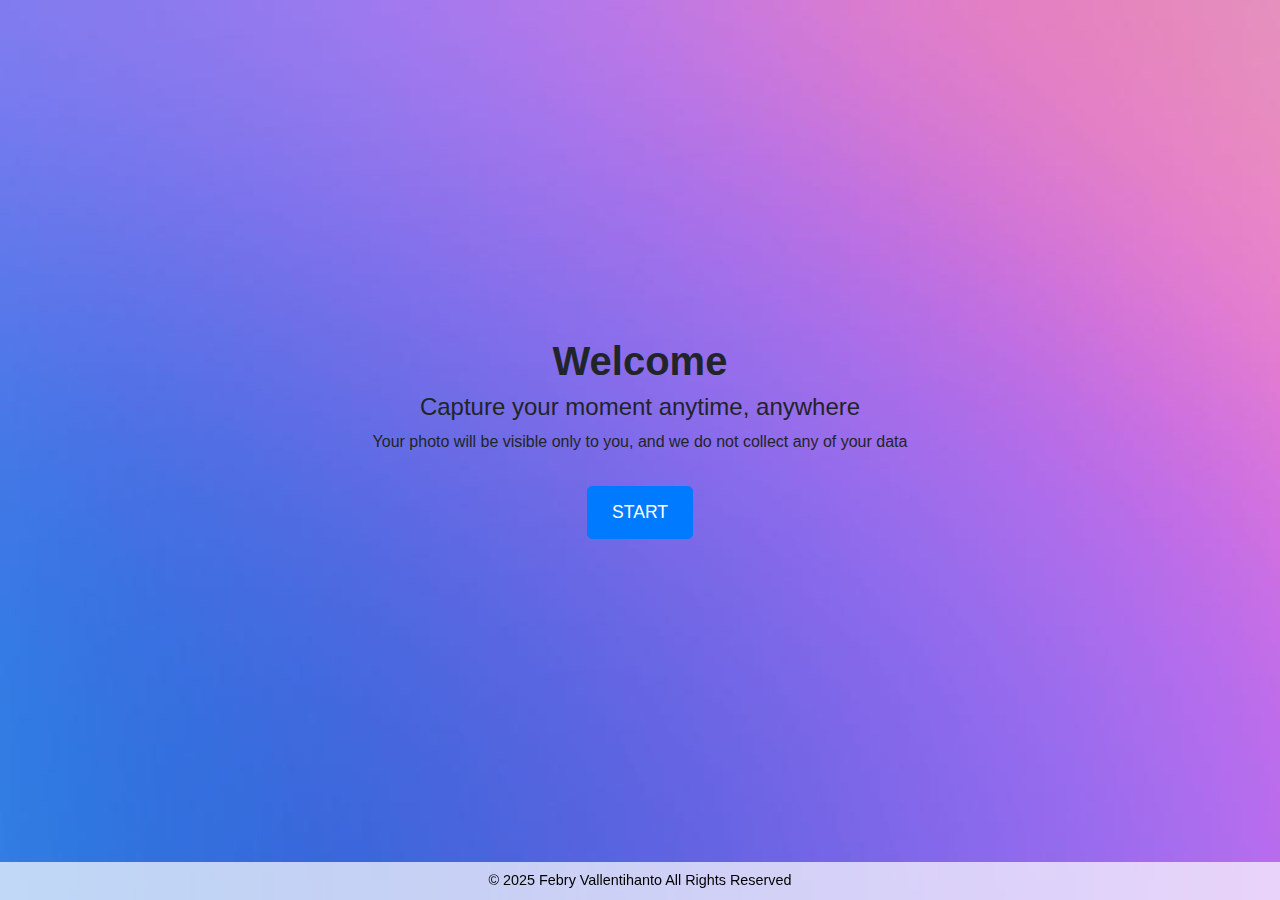
<file: index.html>
<!DOCTYPE html>
<html lang="id">

<head>
    <meta charset="UTF-8">
    <meta name="viewport" content="width=device-width, initial-scale=1.0">
    <title>Photobooth Studio</title>
    <link rel="icon" type="image/png" href="images/icon.png">
    <link rel="stylesheet" href="https://stackpath.bootstrapcdn.com/bootstrap/4.5.2/css/bootstrap.min.css">
    <link rel="stylesheet" href="style.css">
</head>

<body>
    <div class="container text-center my-5">
        <h1 class="mb-2">Welcome</h1>
        <h4 class="mb-2">Capture your moment anytime, anywhere</h4>
        <p class="mb-2">Your photo will be visible only to you, and we do not collect any of your data</p>
        <a href="photobooth.html" class="btn btn-primary btn-custom my-4">START</a>
    </div>
    <div class="watermark-start">© 2025 Febry Vallentihanto All Rights Reserved</div>
    <script src="https://code.jquery.com/jquery-3.5.1.slim.min.js"></script>
    <script src="https://stackpath.bootstrapcdn.com/bootstrap/4.5.2/js/bootstrap.min.js"></script>
</body>

</html>
</file>
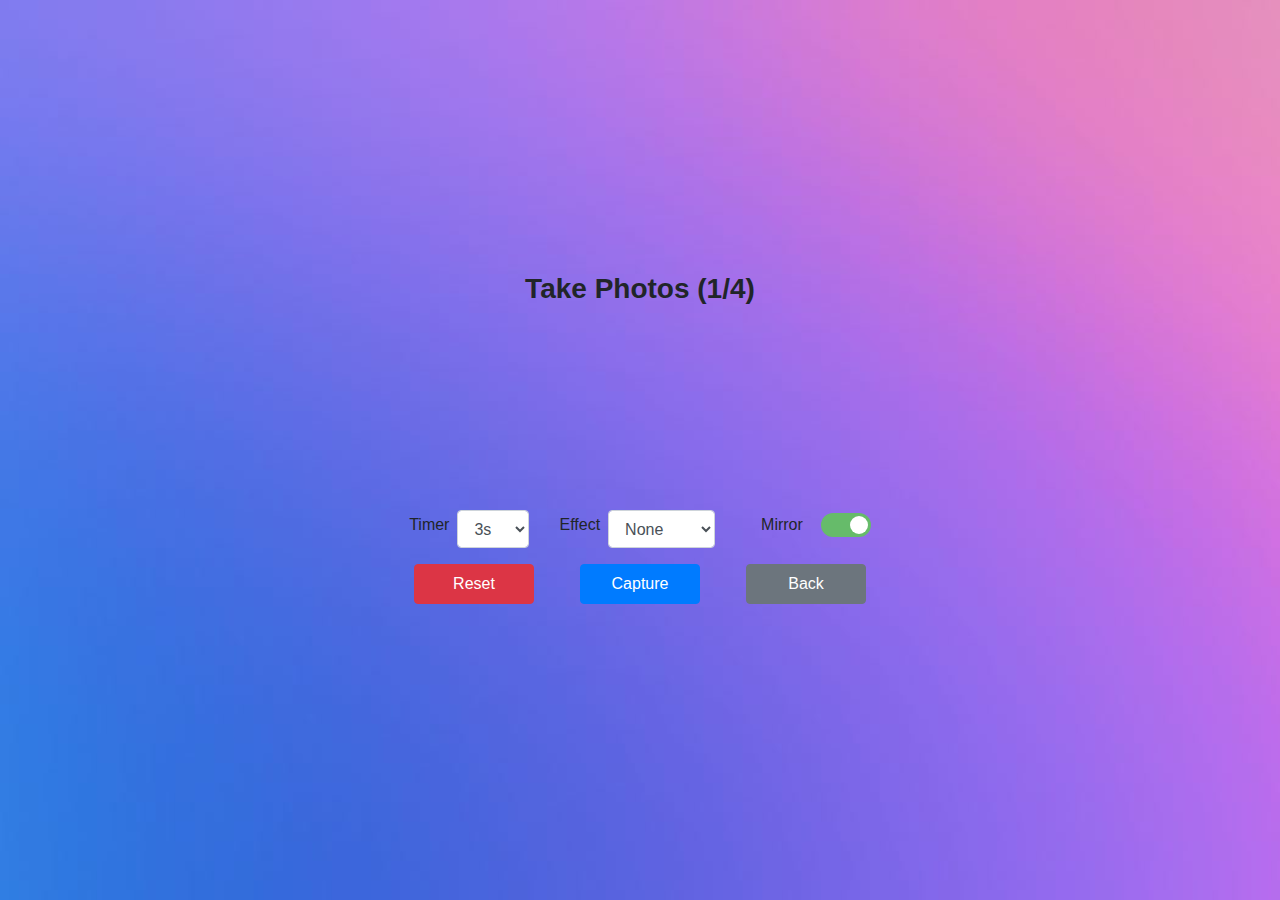
<file: photobooth.html>
<!DOCTYPE html>
<html lang="id">
<head>
    <meta charset="UTF-8" />
    <meta name="viewport" content="width=device-width, initial-scale=1.0" />
    <title>Take Photos</title>
    <link rel="icon" type="image/png" href="images/icon.png">
    <link rel="stylesheet" href="https://stackpath.bootstrapcdn.com/bootstrap/4.5.2/css/bootstrap.min.css" />
    <link rel="stylesheet" href="style.css" />
</head>

<body>
    <div class="container py-4">
        <h3 class="text-center mb-4" id="photoCountText" style="font-weight: bold;">
            Take Photos (1/4)
        </h3>
        <div class="row justify-content-center mb-4">
            <div class="col-auto video-container">
                <video id="videoElement" autoplay muted playsinline></video>
                <div id="countdownOverlay"></div>
            </div>
        </div>
        <div class="row justify-content-center mb-3 align-items-center">
            <div class="col-auto d-flex align-items-center">
                <label for="timerSelect" class="mr-2">Timer</label>
                <select id="timerSelect" class="form-control">
                    <option value="3">3s</option>
                    <option value="5">5s</option>
                    <option value="10">10s</option>
                </select>
            </div>
            <div class="col-auto d-flex align-items-center">
                <label for="effectSelect" class="mr-2">Effect</label>
                <select id="effectSelect" class="form-control">
                    <option value="none">None</option>
                    <option value="sepia">Sepia</option>
                    <option value="bw">B&amp;W</option>
                    <option value="vintage">Vintage</option>
                    <option value="blur">Contrast</option>
                </select>
            </div>
            <div class="col-auto d-flex align-items-center ml-3 mirror-container">
                <label for="mirrorToggle" class="mr-2">Mirror</label>
                <label class="switch">
                    <input type="checkbox" id="mirrorToggle" checked>
                    <span class="slider"></span>
                </label>
            </div>
        </div>
        <div class="row justify-content-center mb-3 btn-row">
            <div class="col-auto">
                <button id="resetAllBtn" class="btn btn-danger">Reset</button>
            </div>
            <div class="col-auto">
                <button id="captureBtn" class="btn btn-primary">Capture</button>
            </div>
            <div class="col-auto">
                <button id="backBtn" class="btn btn-secondary">Back</button>
            </div>
        </div>
        <div id="photoThumbnails" class="mt-4"></div>
    </div>
    <script src="https://code.jquery.com/jquery-3.5.1.slim.min.js"></script>
    <script src="https://stackpath.bootstrapcdn.com/bootstrap/4.5.2/js/bootstrap.min.js"></script>
    <script src="photobooth.js"></script>
</body>
</html>
</file>
<file: style.css>
* {
    margin: 0;
    padding: 0;
    box-sizing: border-box;
}

body {
    font-family: Georgia, sans-serif;
    background: url('images/foto.jpg') no-repeat center center fixed;
    background-size: cover;
    min-height: 100vh;
    display: flex;
    justify-content: center;
    align-items: center;
}

.container h1 {
    font-size: 40px;
    font-weight: bold;
}

.btn-custom {
    padding: 0.75rem 1.5rem;
    font-size: 1.1rem;
    border-radius: 5px;
}

.watermark-start {
    position: fixed;
    bottom: 0;
    left: 0;
    right: 0;
    text-align: center;
    padding: 0.5rem 0;
    background-color: rgba(255, 255, 255, 0.7);
    font-family: Arial;
    font-size: 0.9rem;
    color: #000000;
}

.video-container {
    position: relative;
    display: inline-block;
}

#videoElement {
    max-width: 600px;
    width: 100%;
    border-radius: 10px;
}

#countdownOverlay {
    position: absolute;
    top: 50%;
    left: 50%;
    transform: translate(-50%, -50%);
    font-size: 1.5rem;
    color: #fff;
    background: rgba(0, 0, 0, 0.5);
    padding: 0.5rem 1rem;
    border-radius: 5px;
    display: none;
}

.none {
    filter: none !important;
}

.vibrant {
    filter: saturate(1.4) brightness(1.15) contrast(1.05);
}

.sepia {
    filter: sepia(100%);
}

.bw {
    filter: grayscale(100%);
}

.vintage {
    filter: contrast(1.2) saturate(0.8) sepia(30%);
}

.blur {
    filter: blur(3px);
}

.mirror-enabled {
    transform: scaleX(-1);
}

.mirror-disabled {
    transform: scaleX(1);
}

.photo-wrapper {
    display: flex;
    flex-direction: column;
    align-items: center;
    margin: 10px;
}

.thumbnail {
    width: 100px;
    height: auto;
    border-radius: 5px;
    border: 1px solid #ccc;
}

#photoThumbnails {
    display: flex;
    justify-content: center;
    align-items: center;
    gap: 1rem;
    flex-wrap: wrap;
    margin-top: 1rem;
}

#photoThumbnails img {
    width: 80px;
    height: 80px;
    object-fit: cover;
    border-radius: 6px;
    border: 2px solid #ccc;
}

#frameContainer {
    width: 250px;
    margin: 0 auto;
    text-align: center;
    padding: 10px;
    position: relative;
    background-color: #fff;
}

.switch {
    position: relative;
    display: inline-block;
    width: 50px;
    height: 24px;
    margin-left: 10px;
}

.switch input {
    opacity: 0;
    width: 0;
    height: 0;
}

.slider {
    position: absolute;
    cursor: pointer;
    top: 0;
    left: 0;
    right: 0;
    bottom: 0;
    background-color: #ccc;
    transition: .4s;
    border-radius: 24px;
}

.slider:before {
    position: absolute;
    content: "";
    height: 18px;
    width: 18px;
    left: 3px;
    bottom: 3px;
    background-color: white;
    transition: .4s;
    border-radius: 50%;
}

input:checked+.slider {
    background-color: #66bb6a;
}

input:checked+.slider:before {
    transform: translateX(26px);
}

#photosWrapper {
    display: flex;
    flex-direction: column;
    align-items: center;
    margin-bottom: 10px;
}

#photosWrapper img {
    width: 90%;
    max-width: 220px;
    margin: 5px 0;
}

.color-swatch,
.texture-swatch {
    cursor: pointer;
    transition: transform 0.2s ease;
    border: 2px solid #ccc;
}

.btn-row {
    display: flex;
    justify-content: center;
    align-items: center;
    gap: 1rem;
    flex-wrap: wrap;
}

.btn-row button {
    width: 120px;
    height: 40px;
}

@media (max-width: 576px) {
    select.form-control {
        font-size: 0.8rem;
    }

    .mirror-container {
        margin-top: 15px;
    }
}
</file>
